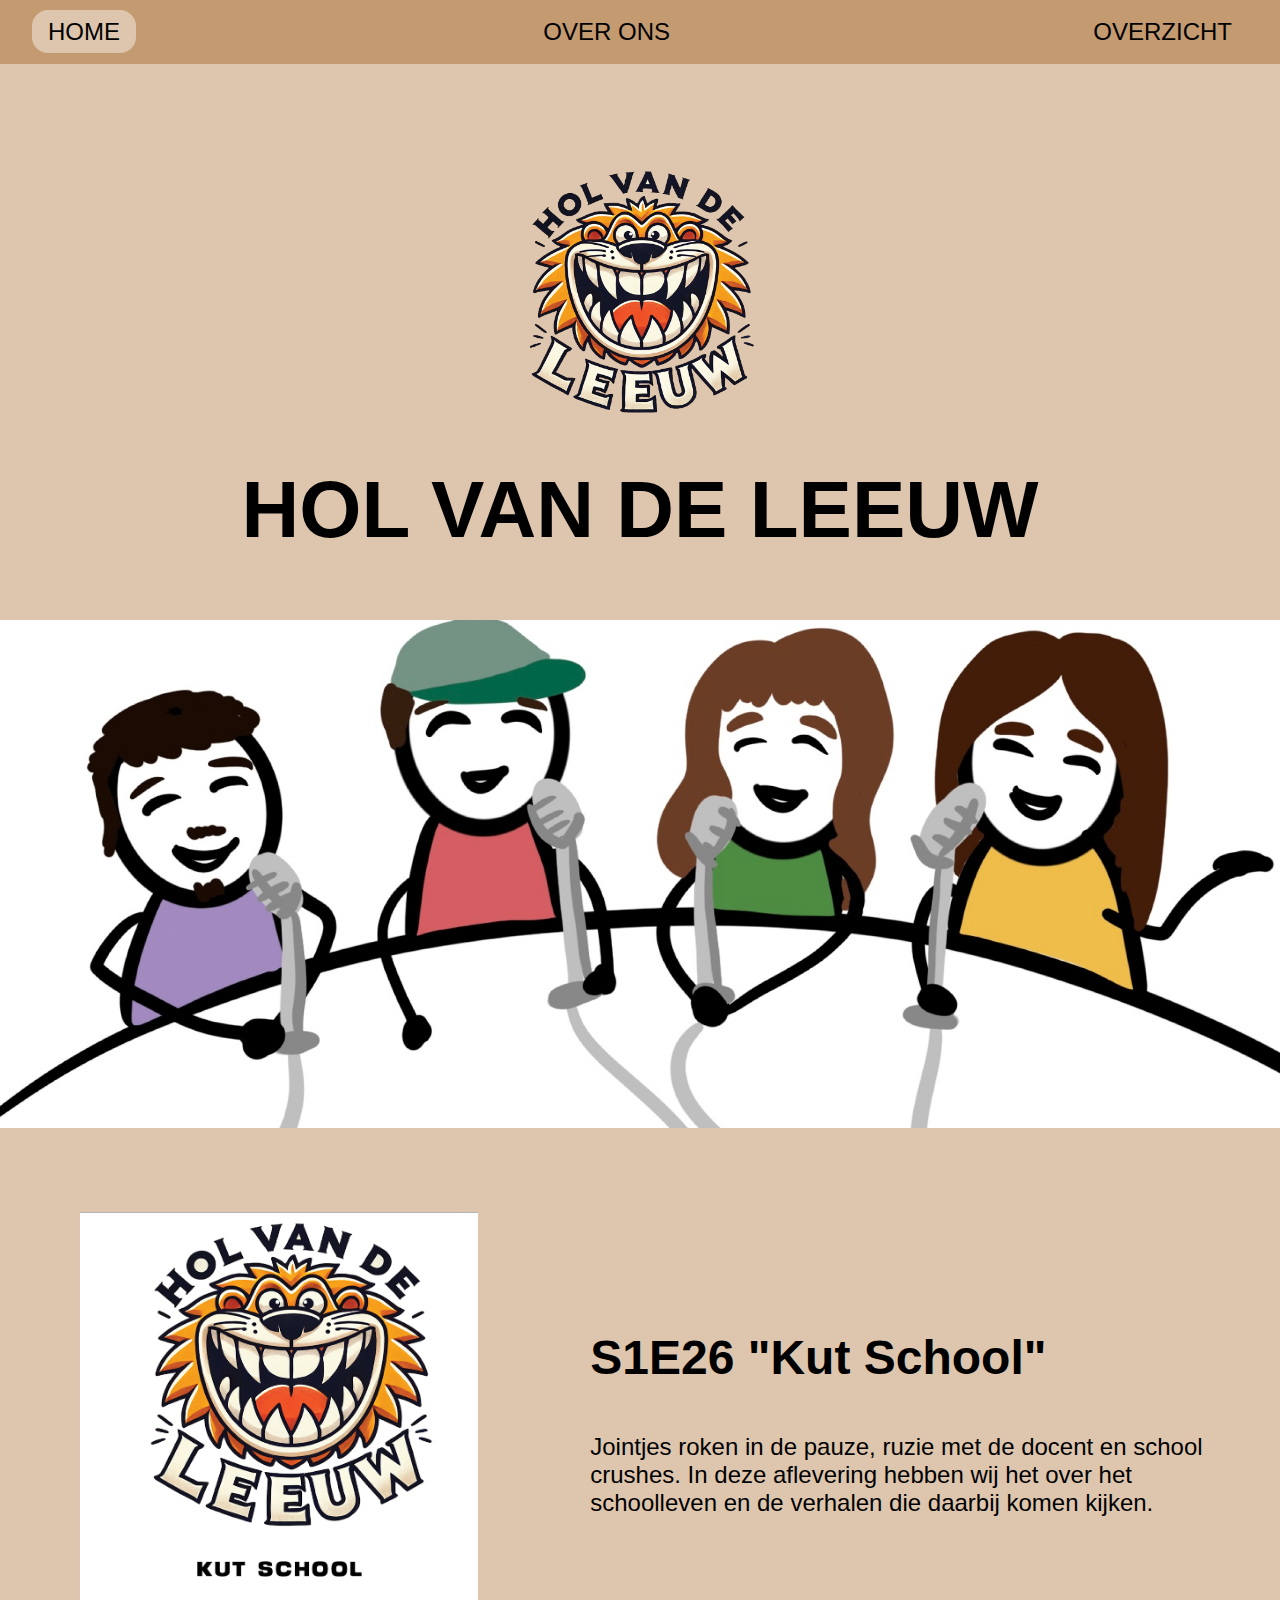
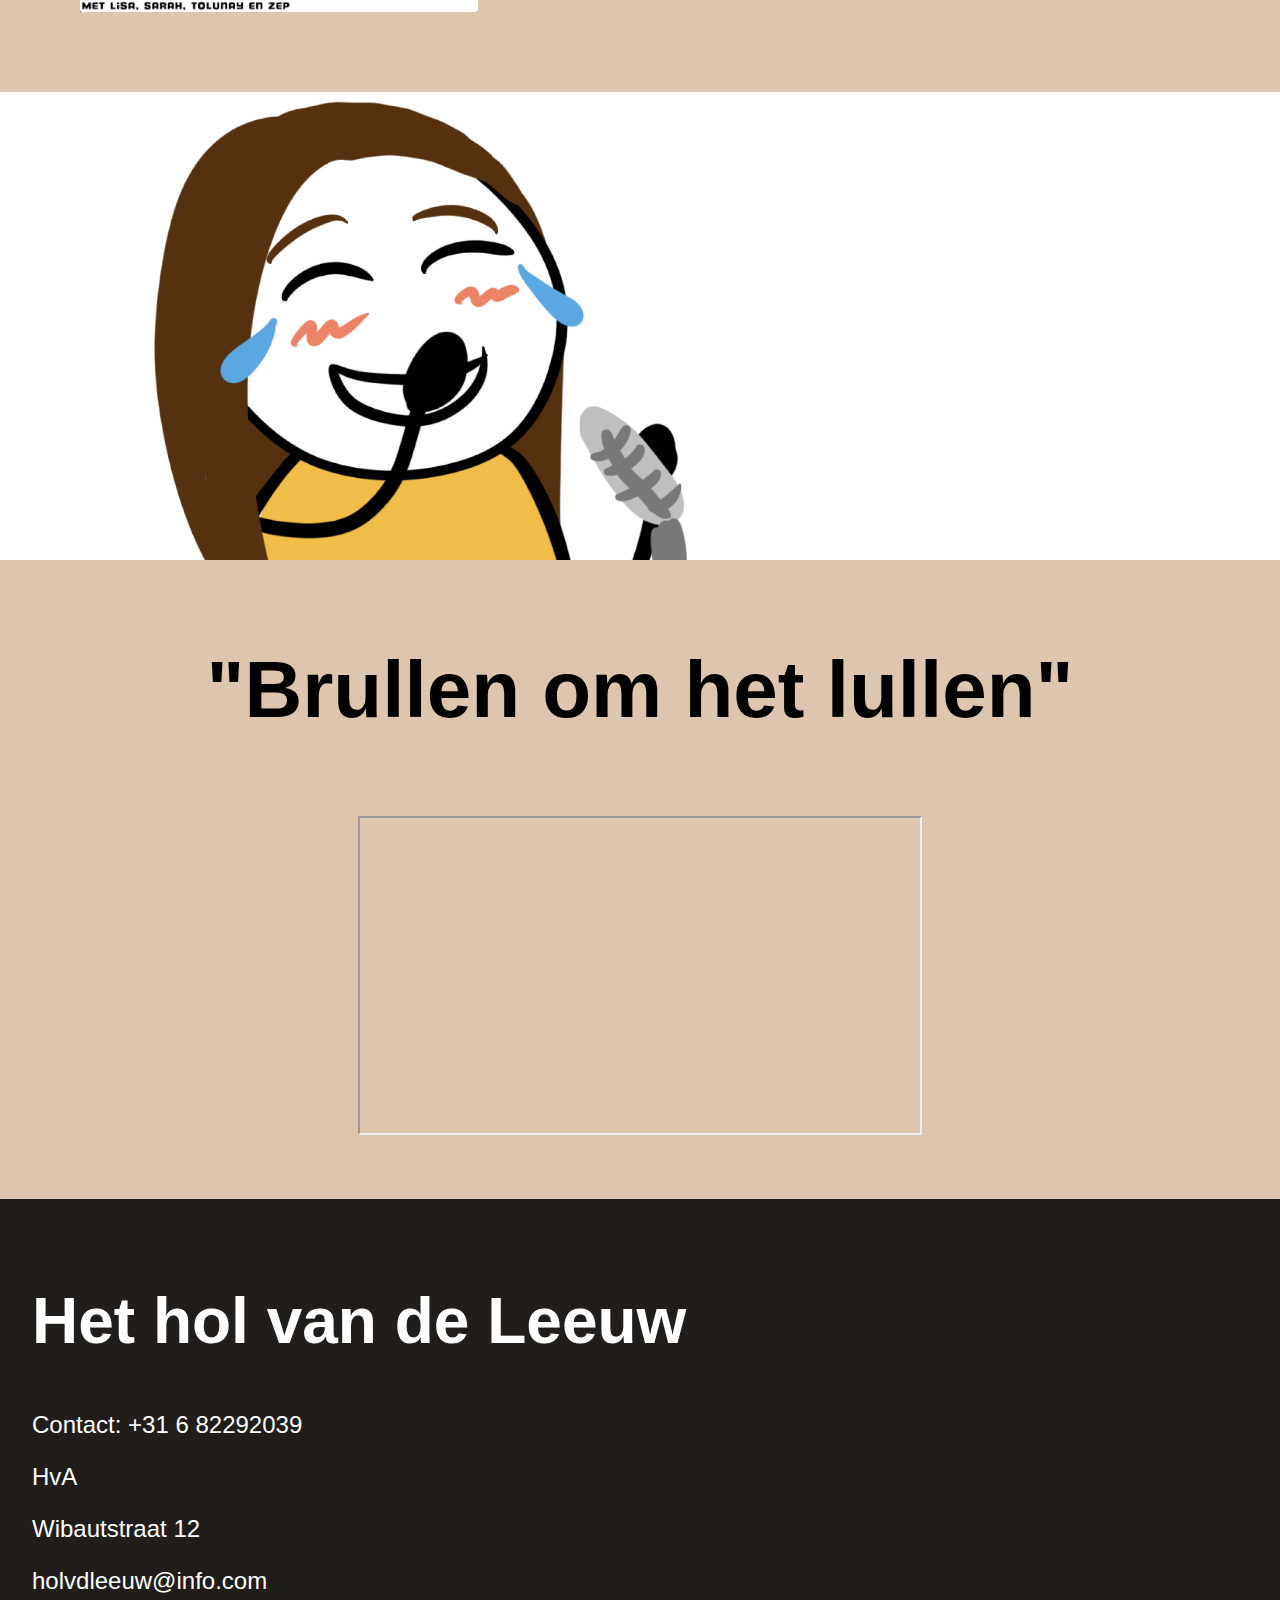
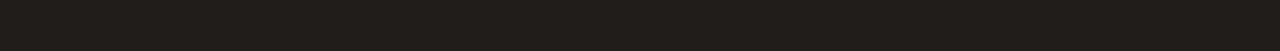
<file: index.html>
<!DOCTYPE html>
<html lang="English">
	
<head>
	<meta charset="UTF-8">
	<meta name="author" content="Lisa">
	<meta name="viewport" content="width=device-width, initial-scale=1">

    <title>Hol van de leeuw - Home</title>
	
	<link href="styles/style.css" rel="stylesheet">
	<link rel="icon" type="png" href="images/icons/favicon.png">
</head>

<body>

	<header id="home">
        <nav id="navbar">
            <ul>
                <li><a class="Currentpage" href="index.html">HOME</a></li>
                <li><a href="/over-ons.html">OVER ONS</a></li>
                <li><a href="/overzicht.html">OVERZICHT</a></li>
            </ul>
        </nav>
	</header>
    
	<main>
        <section class="titel">
                <img src="images/logoleeuwpng.HEiC" alt="logo van een leeuw in cartoon stijl">
                <h1>HOL VAN DE LEEUW</h1>
        </section>

        
        <img src="images/tafel.HEIC" alt="de podcastmakers aan de tafel">
                <!-- bron: chat GPT heeft dit logo ontworpen: tolunay heeft Chat GPT gebruikt. -->
       
        
        <section class="kutschool">
            <div>
                <img src="/images/kutschool.HEIC" alt="thumbnail van aflevering 26 kut school met het logo erop.">
                <div>
                    <h3>S1E26 "Kut School"</h3>
                    <p>Jointjes roken in de pauze, ruzie met de docent en school crushes.
                        In deze aflevering hebben wij het over het schoolleven en de 
                        verhalen die daarbij komen kijken.</p>
                </div>
           </div>
           
        </section>

        
    <img src="images/lachen.HEIC" alt="sarah lacht om een uitspraak tijdens de podcast">
    <h2>"Brullen om het lullen"</h2>
   
    <div class="video">
    <iframe width="560" height="315" src="https://www.youtube.com/embed/QpIFEYGXPpA?si=RieSWkN-nqMcxy7c" 
    title="YouTube video player" allow="accelerometer; autoplay; clipboard-write; 
    encrypted-media; gyroscope; picture-in-picture; web-share" 
    referrerpolicy="strict-origin-when-cross-origin" allowfullscreen></iframe> 
    </div>

	</main>
    
    <footer>
        <h2>Het hol van de Leeuw </h2>
        <p>Contact: +31 6 82292039 </p> 
        <p> HvA </p> 
        <p> Wibautstraat 12</p> 
        <p>holvdleeuw@info.com</p>
    </footer>

</body>
	
</html>
</file>
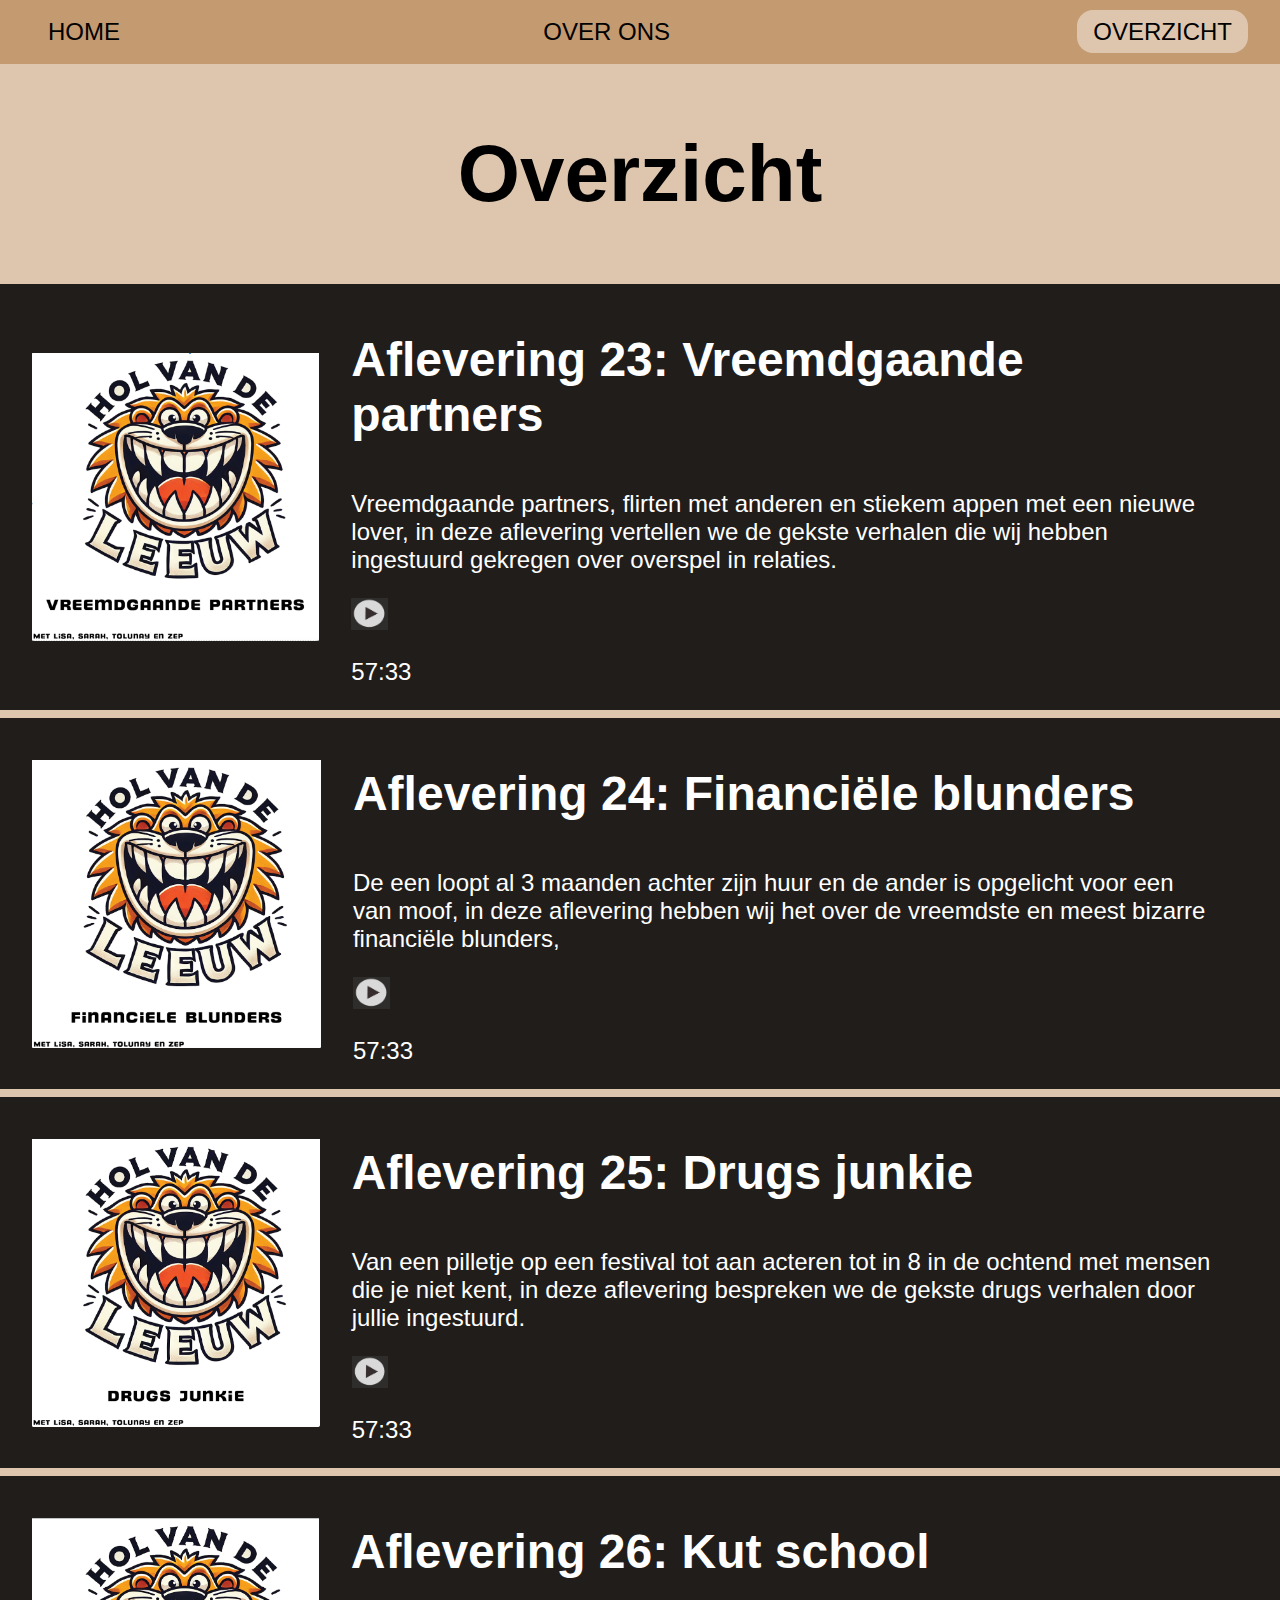
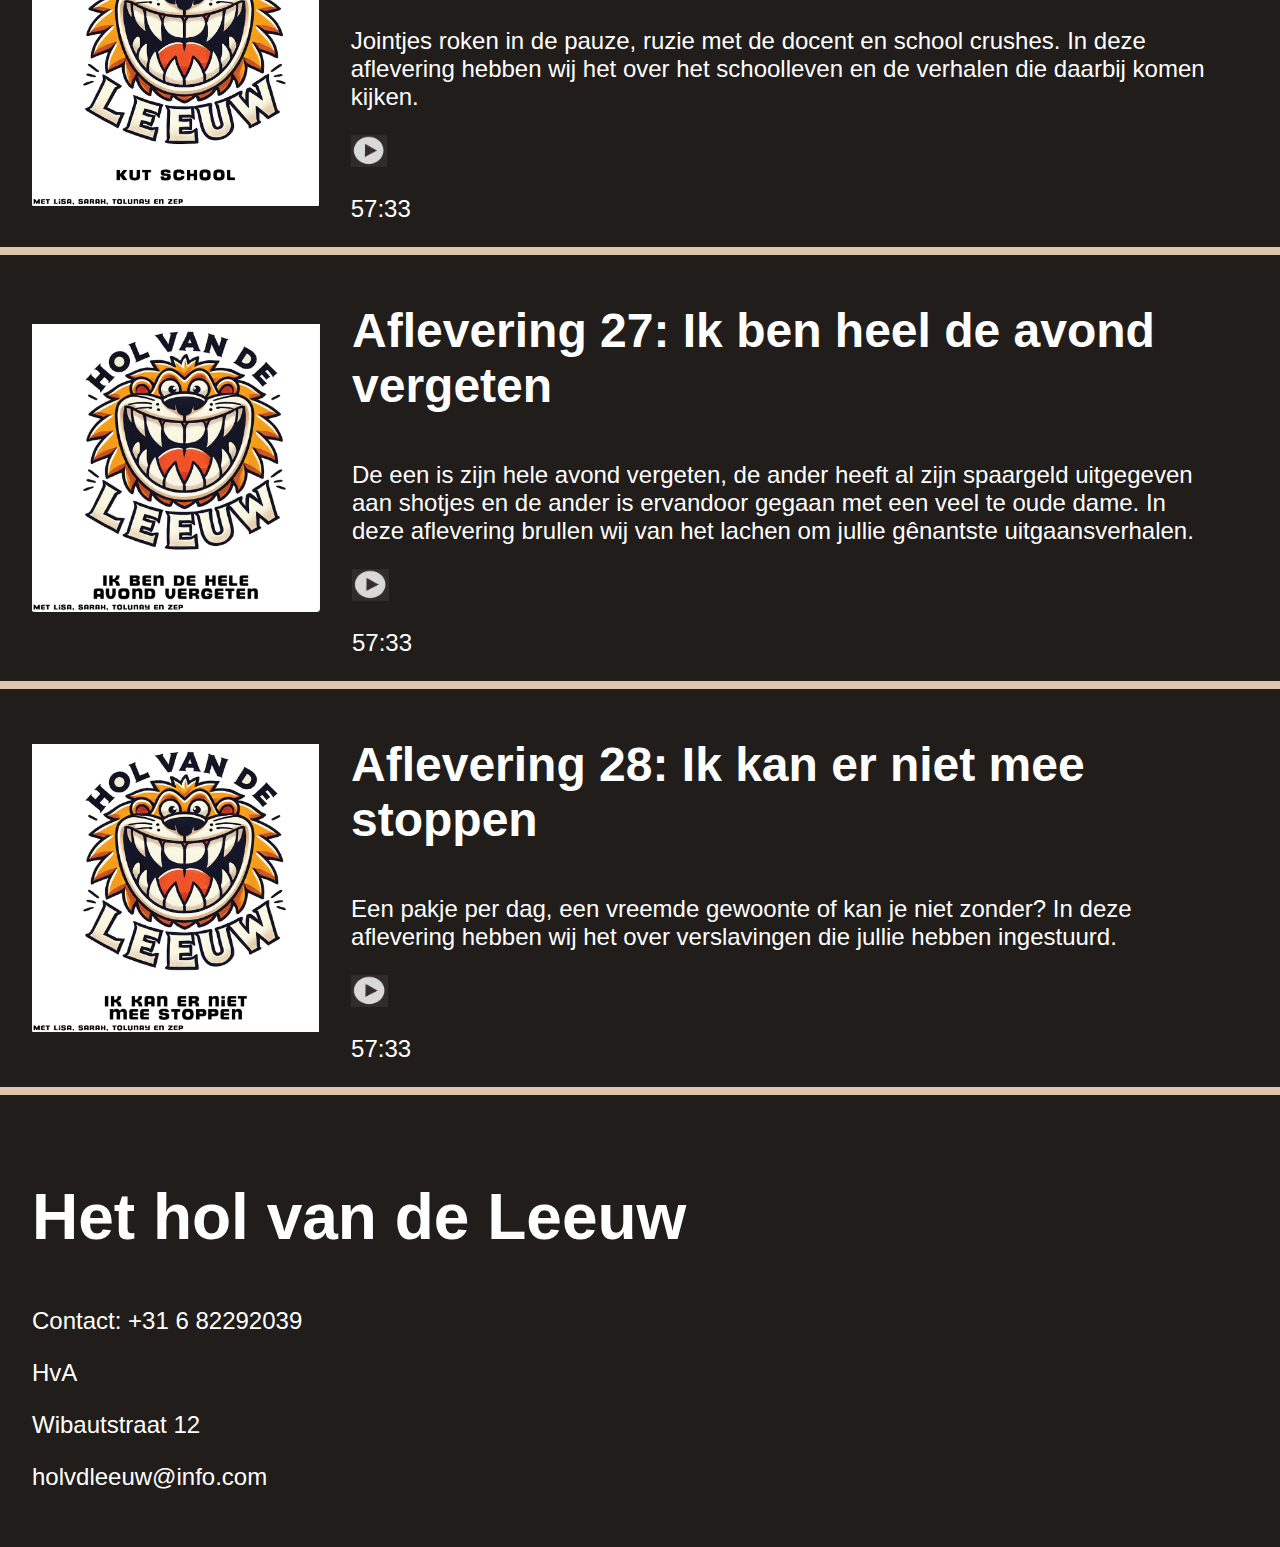
<file: overzicht.html>
<!DOCTYPE html>
<html lang="English">
	
<head>
	<meta charset="UTF-8">
	<meta name="author" content="Lisa">
	<meta name="viewport" content="width=device-width, initial-scale=1">

   <title>Hol van de leeuw - Overzicht</title>
	
	<link href="styles/style.css" rel="stylesheet">
	<link rel="icon" type="png" href="images/icons/favicon.png">
</head>

<body>

	<header id="home">
        <nav id="navbar">
            <ul>
                <li><a href="/index.html">HOME</a></li>
                <li><a href="/over-ons.html">OVER ONS</a></li>
                <li><a class="Currentpage" href="/overzicht.html">OVERZICHT</a></li>
            </ul>
        </nav>
	</header>


        
	<main>
        
        <section class="titel">
            <h1>Overzicht</h1>
        </section>
        
        <section class="afl">
           
            <div>
                <img src="/images/partner.HEIC" alt="thumbnail Vreemdgaande partners">
                <div>
                    <h3>Aflevering 23: Vreemdgaande partners</h3>
                    <p>Vreemdgaande partners, flirten met anderen en stiekem appen
                        met een nieuwe lover, in deze aflevering vertellen we de
                        gekste verhalen die wij hebben ingestuurd gekregen over
                        overspel in relaties. </p> 
                    <img src="/images/knop.HEIC" alt="play button">
                    <p>57:33</p>
                    <!-- tekst gemaakt door Zep voor content, knop zelf gemaakt in Figma-->
                </div>
            </div>

            <div>
                <img src="/images/geld.HEIC" alt="thumbnail financiële blunders">
                <div>
                    <h3>Aflevering 24: Financiële blunders</h3>
                    <p>De een loopt al 3 maanden achter zijn huur en de ander
                        is opgelicht voor een van moof, in deze aflevering hebben
                        wij het over de vreemdste en meest bizarre financiële blunders, </p>
                    <img src="/images/knop.HEIC" alt="play button">
                    <p>57:33</p>
                    <!-- tekst gemaakt door Zep voor content, knop zelf gemaakt in Figma-->
                </div>
            </div>

            <div>
                <img src="/images/drugs.HEIC" alt="thumbnail drugs junkie">
                <div>
                    <h3>Aflevering 25: Drugs junkie</h3>
                    <p>Van een pilletje op een festival tot aan acteren tot in 8 in de
                        ochtend met mensen die je niet kent, in deze aflevering bespreken 
                        we de gekste drugs verhalen door jullie ingestuurd. </p>
                    <img src="/images/knop.HEIC" alt="play button">
                    <p>57:33</p>
                    <!-- tekst gemaakt door Zep voor content, knop zelf gemaakt in Figma-->
                </div>
            </div>

            <div>
                <img src="/images/kutschool.HEIC" alt="thumbnail kut school">
                <div>
                    <h3>Aflevering 26: Kut school</h3>
                    <p>Jointjes roken in de pauze, ruzie met de docent en school crushes.
                        In deze aflevering hebben wij het over het schoolleven en de 
                        verhalen die daarbij komen kijken.</p>
                    <img src="/images/knop.HEIC" alt="play button">
                    <p>57:33</p>
                    <!-- tekst gemaakt door Zep voor content, knop zelf gemaakt in Figma-->
                </div>
            </div>

            <div>
                <img src="/images/drank.HEIC" alt="thumbnail Ik ben heel de avond vergeten">
                <div>
                    <h3>Aflevering 27: Ik ben heel de avond vergeten</h3>
                    <p>De een is zijn hele avond vergeten, de ander heeft al zijn spaargeld
                        uitgegeven aan shotjes en de ander is ervandoor gegaan met een veel 
                        te oude dame. In deze aflevering brullen wij van het lachen om jullie
                        gênantste uitgaansverhalen. 
                    </p>
                    <img src="/images/knop.HEIC" alt="play button">
                    <p>57:33</p>
                    <!-- tekst gemaakt door Zep voor content, knop zelf gemaakt in Figma-->
                </div>
            </div>

            <div>
                <img src="/images/verslaving.HEIC" alt="thumbnail Ik kan er niet mee stoppen">
                <div>
                    <h3>Aflevering 28: Ik kan er niet mee stoppen</h3>
                    <p>Een pakje per dag, een vreemde gewoonte of kan je niet zonder?
                        In deze aflevering hebben wij het over verslavingen die jullie
                        hebben ingestuurd.</p>
                    <img src="/images/knop.HEIC" alt="play button">
                    <p>57:33</p>
                    <!-- tekst gemaakt door Zep voor content, knop zelf gemaakt in Figma-->
                </div>
            </div>
        </section>

	</main>

	<footer>
        <h2>Het hol van de Leeuw </h2>
         <p>Contact: +31 6 82292039 </p>
         <p> HvA </p> 
         <p> Wibautstraat 12</p> 
         <p>holvdleeuw@info.com</p>
     </footer>
 </body>
</body>
	
</html>
</file>
<file: styles/style.css>
@import url("https://fonts.googleapis.com/css2?family=Anton&display=swap");

/**************/
/* CSS REMEDY */
/**************/
  
  /* bron: mijn broer Tristan heeft me geholpen met de css code, boiler plate van hem gekregen voor CSS */
  
  /*********************/
  /* CUSTOM PROPERTIES */
  /*********************/
  /* dit zo aangeven in comments bron: Tristan mijn broer*/
 
  :root {
    --white:#fff;
    --black: #000;
    --bg:#dec6ae;
    --color1: #c49a70;
    --color2: #201d1a;

    --boxShadow1: 0 1rem 2rem rgba(36, 36, 36, 0.264);

    --headerFont: "headline-gothic-atf", sans-serif;
    --pFont: "modula-sans", sans-serif;
}
/* bron idee om met var te: tristan */
  
  /***********/
  /* STYLING */
  /***********/

  
body {
	margin: 0;
    color: var(--black);
	background-color: var(--bg);
    width: 100%;
    overflow-x: hidden;
}

* {
	text-decoration: none;
	color: inherit;
	list-style: none;
	transition: all ease .4s;
}
/* bron: Tristan Valkenburg */

section{
    width: 100%;
}

h1{
    margin: 0;
    font-size: 5rem;
    font-family: var(--pFont);
}

h2{
    font-size: 4rem;
    font-family: var(--pFont);
}

h3{
    width: fit-content;
    font-family: var(--pFont);
    font-size: 3rem;
}

p,
ul{
    font-size: 1.5rem;
    font-family: var(--pFont);
}

  /******************/
  /* HEADER STYLING */
  /******************/

header nav{
    height: 4rem;
    width: 100vw;
    background-color: var(--color1);
}

header nav ul{
    height: 100%;
    margin: 0;
    padding: 0 2rem;
    display: flex; 
    flex-direction: row;
    justify-content: space-between;
    align-items: center;
    transition: all ease .5s;
}

header nav ul li a{
    padding: .5rem 1rem;
    border-radius: 1rem;
}

nav ul li a:hover {
    transform: rotate(5deg);
    color: var(--white);
    background-color: var(--bg);
}

a.Currentpage {
    background-color: var(--bg)
}


  /******************/
  /* footer STYLING */
  /******************/

 footer {
    background-color: var(--color2);
    color: var(--white);
    padding: 2rem;
 }

  /****************/
  /* MAIN STYLING */
  /****************/

  /* HOME */
main h2 {
    text-align: center;
    font-size: 5rem;
    margin: 5rem;
}

main > img{
    width: 100vw; 
}

.kutschool{
    width: 100%;
    display: flex;
    flex-direction: column;
    align-items: center;
}

.kutschool > div{
    height: fit-content;
    display: flex;
    flex-direction: row;
    align-items: center;
}

.kutschool > div div{
    margin: 0 2rem;
}

.kutschool > div img{
    height: 25rem;
    margin: 5rem;
}
.brullen > img{
    width: 100%;
}


.titel{
    width: 100%;
    margin: 4rem 0;
    display: flex;
    flex-direction: column;
    justify-content: center;
    align-items: center;
}

.titel img{
    height: 20rem;
    margin: 0 0 1rem 0;
}

.video{
    display: flex;
    justify-content: center;
    margin: 4rem;
}

/* OVER ONS */

.wzw{
    color: var(--white);
    display: flex;
    flex-direction: column;
    align-items: center;
    justify-content: flex-start;
}

.wzw > div{
    width: 100%;
    padding-bottom: 2rem;
    color: var(--black);
    background-color: var(--color1);
    display: flex;
    flex-direction: column;
    align-items: center;
}

.wzw > div:first-of-type{
    color: var(--white);
    background-color: var(--color2);
}

.wzw > div:first-of-type p{
    margin-top: 0;
    width: 80%;
    text-align: center;
}

.wzw > div:not(div:first-of-type){
    height: fit-content;
    padding: 2rem;
    display: flex;
    flex-direction: row;
    justify-content: flex-end;
}

.wzw > div > div{
    margin: 0 2rem;
    display: flex;
    flex-direction: column;
    align-items: end;
}

.wzw > div > div h3{
    margin: 0;
}

.wzw > div > div p{
    width: 40vw;
    text-align: right;
}

.wzw > div img{
    height: 22rem;
    margin: 0 8rem;
}

/* BRON: https://stackoverflow.com/questions/35963620/
    ignoring-rows-using-not-and-styling-with-nth-of-type-odd-even */
.wzw > div:nth-child(2n+3){
    background-color: var(--bg);
    justify-content: flex-start !important;
}

.wzw > div:nth-child(2n+3) div {
    align-items: start;
}

.wzw > div:nth-child(2n+3) div p{
    text-align: left;
}

/* OVERZICHT */

.afl{
    color: var(--white);
    width: 100%;
    display: flex;
    flex-direction: column;
    align-items: center;
}

.afl > div{
    height: fit-content;
    display: flex;
    flex-direction: row;
    align-items: center;
    padding: 0 2rem;
    margin-bottom: .5rem;
    background-color: var(--color2)
}

.afl div div{
    margin: 0 2rem;
}

.afl div div img{
    height: 2rem;
}


.afl > div > img{
    height: 18rem;
}
</file>
